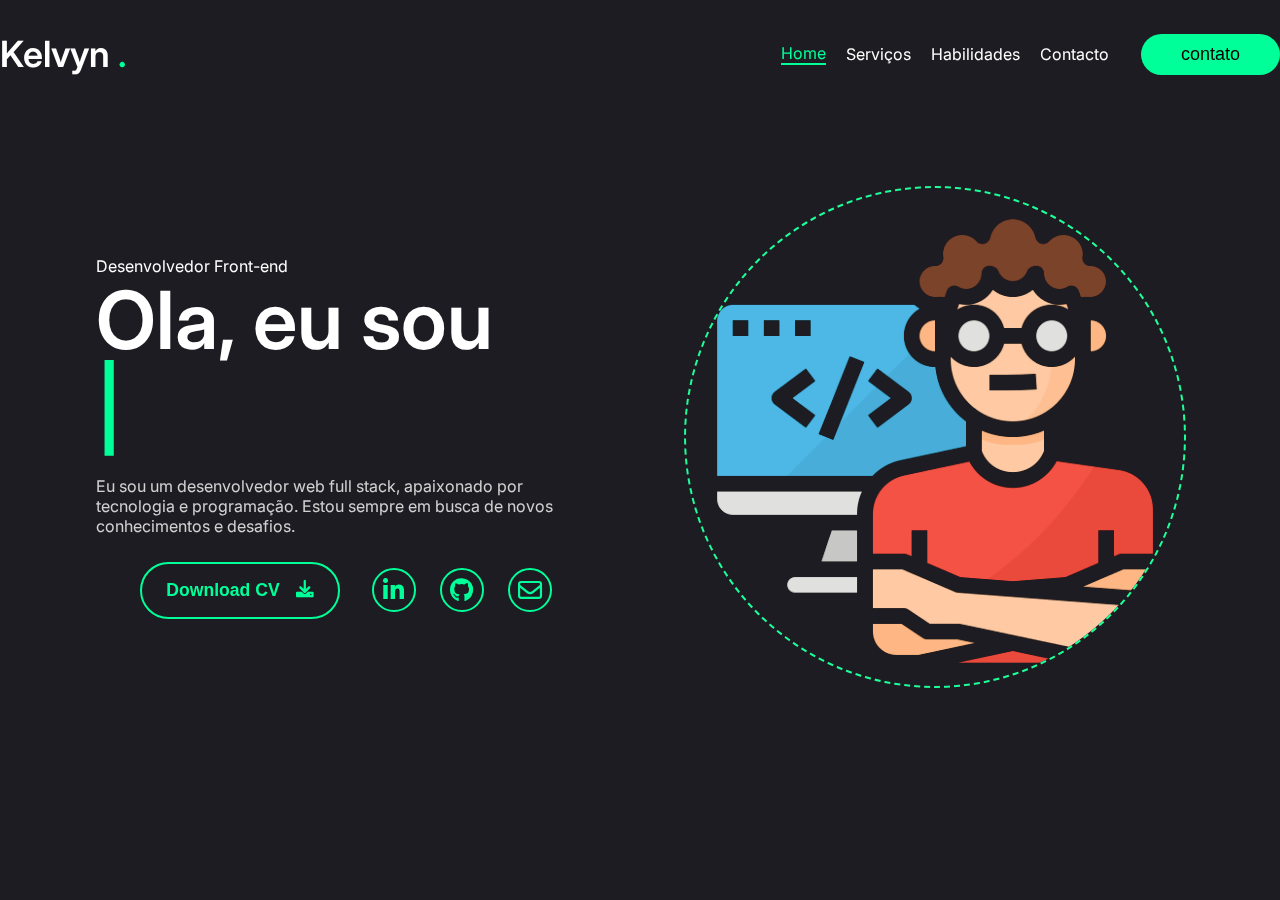
<file: index.html>
<!DOCTYPE html>
<html lang="pt-BR">

<head>
    <meta charset="UTF-8">
    <meta name="viewport" content="width=device-width, initial-scale=1.0">
    <link rel="stylesheet" href="https://cdnjs.cloudflare.com/ajax/libs/font-awesome/6.0.0-beta3/css/all.min.css">
    <link rel="stylesheet" href="styles/index.css">
    <title>Meu Portfolio | Home</title>
</head>

<body>
    <header>
        <div class="container-header">
            <div class="container-logo">
                <h1>Kelvyn <span>.</span></h1>
            </div>
            <div class="nav-desktop">
                <nav class="container-nav">
                    <ul>
                        <li><a href="/">Home</a></li>
                        <li><a href="/services.html">Serviços</a></li>
                        <li><a href="/habilidades.html">Habilidades</a></li>
                        <li><a href="/contact.html">Contacto</a></li>
                    </ul>
                </nav>
                <div class="btn-contato">
                    <a href="contact.html"><button>contato</button></a>
                </div>
            </div>
            <div class="nav-mobile">
                <button class="menu-toggle" aria-label="Abrir menu">
                    <i class="fas fa-bars"></i>
                </button>
                <nav class="mobile-nav">
                    <button class="menu-close" aria-label="Fechar menu">
                        <i class="fas fa-times"></i>
                    </button>
                    <ul>
                        <li><a href="/">Home</a></li>
                        <li><a href="/services.html">Serviços</a></li>
                        <li><a href="/habilidades.html">Habilidades</a></li>
                        <li><a href="/contact.html">Contacto</a></li>
                    </ul>
                </nav>
            </div>

        </div>
    </header>
    <main>
        <section class="container-section-main">
            <div class="content-main">
                <span>Desenvolvedor Front-end</span>
                <h1 class="h1">Ola, eu sou <br /><span id="typedText"></span><span class="typing-animation"></span></h1>
                <p>Eu sou um desenvolvedor web full stack, apaixonado por tecnologia e programação. Estou sempre em
                    busca de novos conhecimentos e desafios.</p>
                <div class="content-links">
                    <button class="btn-download">Download CV <i class="fas fa-download"></i></button>
                    <div class="content-social-links">
                        <a href="https://www.linkedin.com/in/kelvynreis/" target="_blank"><i
                                class="fab fa-linkedin-in"></i></a>
                        <a href="https://github.com/KelvynReis"><i class="fab fa-github" target="_blank"></i></a>
                        <a href="mailto:kelvyn2reis@gmail.com"><i class="far fa-envelope" target="_blank"></i></a>
                    </div>
                </div>
            </div>
            </div>
            <div class="container-img">
                <div class="content-img-hero">
                    <div class="circle-animation">
                        <img src="/assets/hero.png" alt="Imagem de um desenvolvedor">
                    </div>
                </div>
            </div>
        </section>
    </main>
    <script module src="/js/index.js"></script>
</body>

</html>
</file>
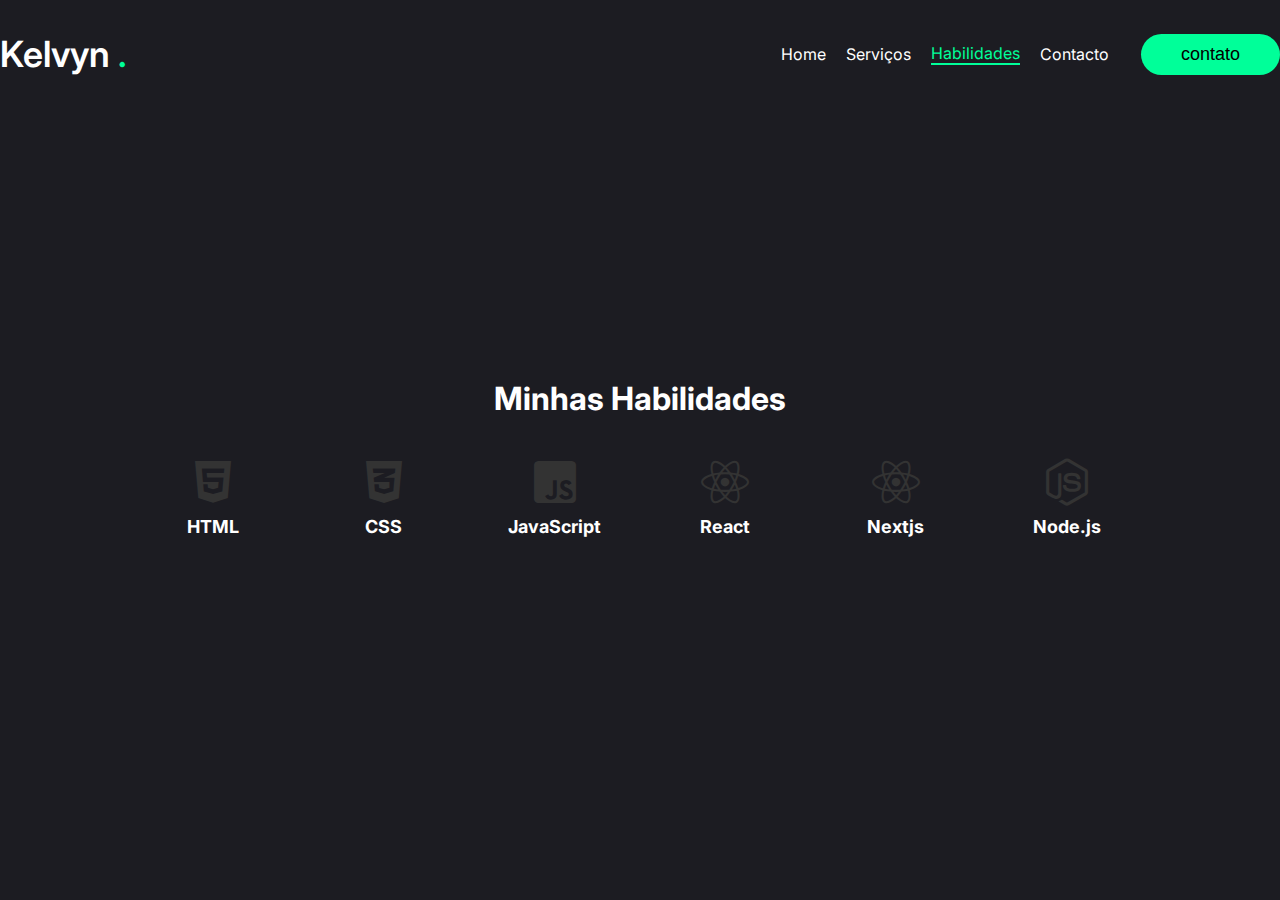
<file: habilidades.html>
<!DOCTYPE html>
<html lang="en">

<head>
    <meta charset="UTF-8">
    <meta name="viewport" content="width=device-width, initial-scale=1.0">
    <title>Meu Portfolio | Skills</title>
    <link rel="stylesheet" href="https://cdnjs.cloudflare.com/ajax/libs/font-awesome/6.0.0-beta3/css/all.min.css">
    <link rel="stylesheet" href="styles/skills.css">
</head>

<body>
    <header>
        <div class="container-header">
            <div class="container-logo">
                <h1>Kelvyn <span>.</span></h1>
            </div>
            <div class="nav-desktop">
                <nav class="container-nav">
                    <ul>
                        <li><a href="/">Home</a></li>
                        <li><a href="/services.html">Serviços</a></li>
                        <li><a href="/habilidades.html">Habilidades</a></li>
                        <li><a href="/contact.html">Contacto</a></li>
                    </ul>
                </nav>
                <div class="btn-contato">
                    <a href="contact.html"><button>contato</button></a>
                </div>
            </div>
            <div class="nav-mobile">
                <button class="menu-toggle" aria-label="Abrir menu">
                    <i class="fas fa-bars"></i>
                </button>
                <nav class="mobile-nav">
                    <button class="menu-close" aria-label="Fechar menu">
                        <i class="fas fa-times"></i>
                    </button>
                    <ul>
                        <li><a href="/">Home</a></li>
                        <li><a href="/services.html">Serviços</a></li>
                        <li><a href="/habilidades.html">Habilidades</a></li>
                        <li><a href="/contact.html">Contacto</a></li>
                    </ul>
                </nav>
            </div>
        </div>
    </header>
    <main>
        <section class="skills-section">
            <div class="container-skills">
                <h2>Minhas Habilidades</h2>
                <div class="skills-list">
                    <div class="skill html">
                        <i class="fab fa-html5"></i>
                        <h3>HTML</h3>
                    </div>
                    <div class="skill css">
                        <i class="fab fa-css3-alt"></i>
                        <h3>CSS</h3>
                    </div>
                    <div class="skill javascript">
                        <i class="fab fa-js-square"></i>
                        <h3>JavaScript</h3>
                    </div>
                    <div class="skill react">
                        <i class="fab fa-react"></i>
                        <h3>React</h3>
                    </div>
                    <div class="skill react">
                        <i class="fab fa-react"></i>
                        <h3>Nextjs</h3>
                    </div>
                    <div class="skill nodejs">
                        <i class="fab fa-node-js"></i>
                        <h3>Node.js</h3>
                    </div>
                </div>
            </div>
        </section>
    </main>

    <script module src="/js/index.js"></script>
</body>

</html>
</file>
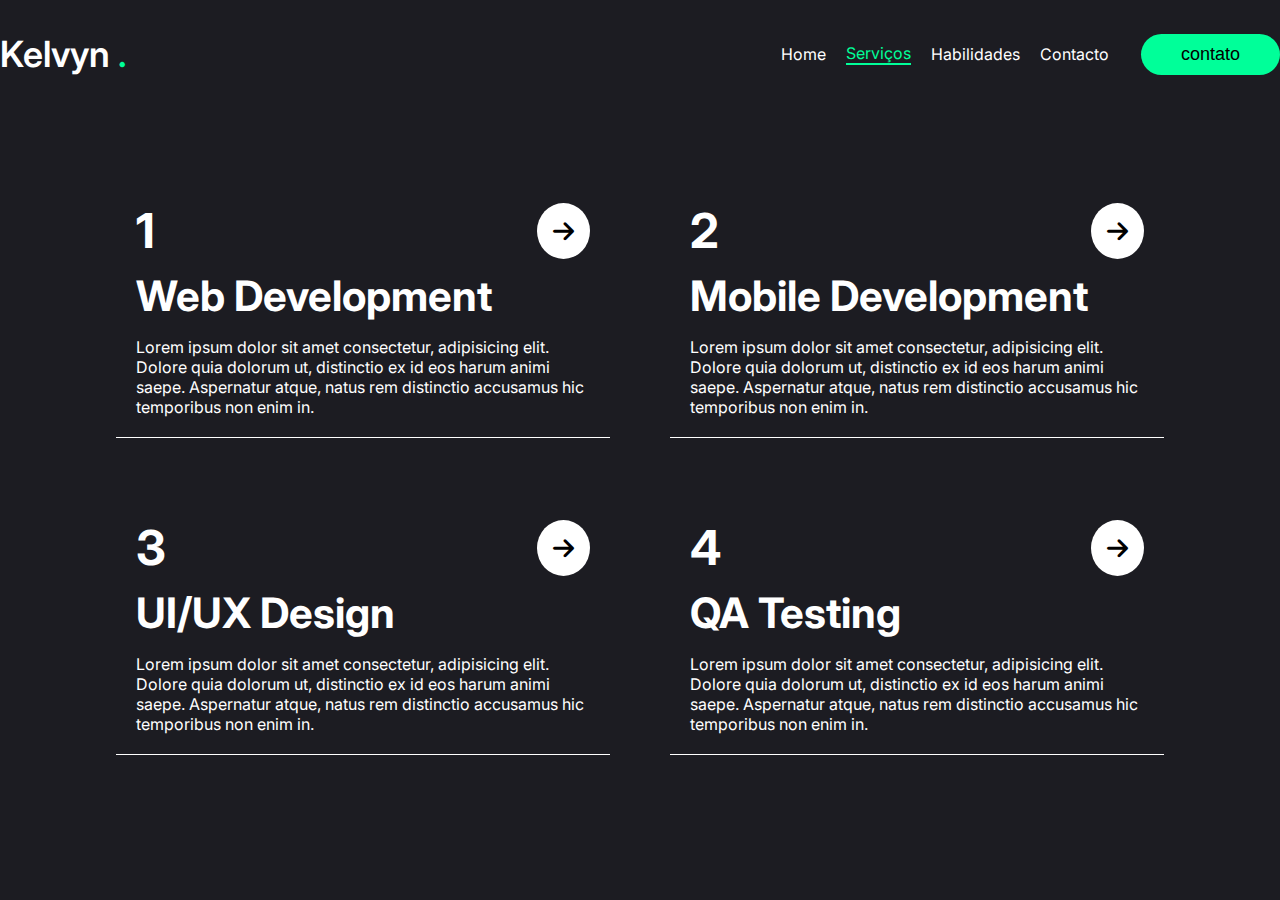
<file: services.html>
<!DOCTYPE html>
<html lang="pt-BR">

<head>
    <meta charset="UTF-8">
    <meta name="viewport" content="width=device-width, initial-scale=1.0">
    <title>Meu Portfolio | Service</title>
    <link rel="stylesheet" href="https://cdnjs.cloudflare.com/ajax/libs/font-awesome/6.0.0-beta3/css/all.min.css">
    <link rel="stylesheet" href="styles/service.css">
</head>

<body>
    <header>
        <div class="container-header">
            <div class="container-logo">
                <h1>Kelvyn <span>.</span></h1>
            </div>
            <div class="nav-desktop">
                <nav class="container-nav">
                    <ul>
                        <li><a href="/">Home</a></li>
                        <li><a href="/services.html">Serviços</a></li>
                        <li><a href="/habilidades.html">Habilidades</a></li>
                        <li><a href="/contact.html">Contacto</a></li>
                    </ul>
                </nav>
                <div class="btn-contato">
                    <a href="contact.html"><button>contato</button></a>
                </div>
            </div>
            <div class="nav-mobile">
                <button class="menu-toggle" aria-label="Abrir menu">
                    <i class="fas fa-bars"></i>
                </button>
                <nav class="mobile-nav">
                    <button class="menu-close" aria-label="Fechar menu">
                        <i class="fas fa-times"></i>
                    </button>
                    <ul>
                        <li><a href="/">Home</a></li>
                        <li><a href="/services.html">Serviços</a></li>
                        <li><a href="/habilidades.html">Habilidades</a></li>
                        <li><a href="/contact.html">Contacto</a></li>
                    </ul>
                </nav>
            </div>

        </div>
    </header>

    <main>
        <section class="container-section-services">
            <div class="content-container"></div>
        </section>
    </main>

    <script module src="/js/index.js"></script>
    <script module src="js/service.js"></script>
</body>

</html>
</file>
<file: styles/index.css>
@import url(global.css);
@import url(header.css);

main {
    width: 100%;
    max-width: 1440px;
    margin: 0 auto;
    display: flex;
    flex-direction: column;
    justify-content: center;
    padding: .5rem 0;

    @media (min-width: 768px) {
        padding: 3rem 0;
    }
}

main .container-section-main {
    width: 100%;
    display: flex;
    flex-direction: column-reverse;
    align-items: center;
    justify-content: space-between;
    padding: 0rem 1.5rem;
    flex-wrap: wrap;
    gap: 1.5rem;


    @media (min-width: 768px) {
        padding: 2rem 6rem;
        flex-direction: row;
        gap: 0;
    }
}

.typing-animation::after {
    content: "|";
    animation: blink-caret 0.75s infinite alternate;
}

@keyframes blink-caret {

    from,
    to {
        opacity: 0;
    }

    50% {
        opacity: 1;
    }
}

main section .content-main {
    text-align: center;


    @media (min-width: 768px) {
        text-align: left;
    }

    & h1 {
        margin-bottom: 1.5rem;

        & span {
            color: var(--text-secondary);
        }
    }

    & p {
        max-width: 500px;
        margin-bottom: 1.625rem;
        opacity: 0.8;
    }
}

main section .content-links {
    display: flex;
    flex-direction: column;
    align-items: center;
    justify-content: center;
    gap: 2rem;

    @media (min-width: 768px) {
        flex-direction: row;
    }
}

main section .btn-download {
    display: flex;
    gap: 1rem;
    padding: 1rem 1.5rem;
    border: #00ff99 solid 2px;
    border-radius: 30px;
    background-color: var(--bg-primary);
    color: var(--text-secondary);
    font-weight: 600;
    font-size: 1.1rem;
    cursor: pointer;
    transition: background-color 0.3s ease-in-out;


    &:hover {
        background-color: var(--text-secondary);
        color: var(--bg-primary);
    }
}

main section .content-social-links {
    margin-bottom: 2rem;
    display: flex;
    gap: 1.5rem;

    @media (min-width: 768px) {
        margin-bottom: 0;
    }

    & a {
        color: var(--text-secondary);
        font-size: 1.5rem;
        transition: color 0.3s ease-in-out;
        border: 2px solid var(--text-secondary);
        border-radius: 50%;
        width: 2.75rem;
        height: 2.75rem;
        display: flex;
        align-items: center;
        justify-content: center;
        text-decoration: none;
        transition: color 0.3s ease-in-out;

        &:hover {
            color: var(--text-primary);
            border-color: var(--text-primary);
        }
    }
}

main section .container-img {
    width: 100%;
    position: relative;
    width: 298px;
    height: 298px;

    @media (min-width: 768px) {
        width: 498px;
        height: 498px;
    }
}

main section .content-img-hero {
    mix-blend-mode: lighten;

    @media (min-width: 768px) {
        width: 498px;
        height: 498px;
    }

    & img {
        width: 100%;
        height: 100%;
        object-fit: contain;
        border-radius: 50%;

    }

}

/* Animation custom */

.circle-animation {
    position: relative;
    width: 100%;
    height: 100%;
    display: flex;
    justify-content: center;
    align-items: center;
}

.circle-animation::before {
    content: '';
    position: absolute;
    width: 100%;
    height: 100%;
    border: 2px dashed var(--text-secondary);
    border-radius: 50%;
    animation: rotate 20s linear infinite;
}

@keyframes rotate {
    0% {
        transform: rotate(0deg);
    }

    100% {
        transform: rotate(360deg);
    }
}
</file>
<file: styles/skills.css>
@import url(global.css);
@import url(header.css);

main {
    min-height: 80vh;
    display: flex;
    flex-direction: column;
    justify-content: center;
    padding: 3rem 0;

    @media (min-width: 768px) {
        padding: 0;
    }
}

.skills-section {
    padding: 3.125rem 0;
}

.container-skills {
    width: 80%;
    margin: 0 auto;
    text-align: center;
}

.skills-section h2 {
    margin-bottom: 2.5rem;
    font-size: 2rem;
    color: var(--primary-color);
}

.skills-list {
    display: flex;
    justify-content: space-around;
    flex-wrap: wrap;
}

.skill {
    width: 9.375rem;
    text-align: center;
    margin-bottom: 1.25rem;
    ;
    transition: transform 0.3s;
}

.skill i {
    font-size: 3rem;
    color: #333;
}

.skill h3 {
    margin-top: 10px;
    font-size: 18px;
    color: var(--primary-color);
}

.skill:hover {
    transform: scale(1.1);

    &:hover {
        color: var(--text-secondary);
    }
}

.skill.html:hover i {
    color: #e34c26;
}

.skill.css:hover i {
    color: #264de4;
}

.skill.javascript:hover i {
    color: #f0db4f;
}

.skill.react:hover i {
    color: #61dbfb;
}

.skill.nodejs:hover i {
    color: #68a063;
}



.skill h3 {
    margin-top: 0.625rem;
    font-size: 1.125rem;
    color: var(--primary-color);
}
</file>
<file: styles/service.css>
@import url(global.css);
@import url(header.css);


main {
    min-height: 80vh;
    display: flex;
    flex-direction: column;
    justify-content: center;
    padding: 3rem 0;

    @media (min-width: 768px) {
        padding: 0;
    }
}

main .container-section-services {
    width: 100%;
    margin: 0 auto;
    display: flex;
    flex-direction: column-reverse;
    align-items: center;
    justify-content: space-between;
    padding: 0rem 1.5rem;
    flex-wrap: wrap;
    gap: 1.5rem;


    @media (min-width: 768px) {
        padding: 2rem 6rem;
        flex-direction: row;
        gap: 0;
    }
}

.content-container {
    width: 100%;
    display: grid;
    grid-template-columns: 1fr;
    gap: 2rem;
    padding: 20px;
    justify-content: center;

    @media (min-width: 768px) {
        grid-template-columns: 1fr 1fr;
        gap: 3.75rem;
    }
}

.service-card {
    border-bottom: 1px solid white;
    padding: 20px;
    width: 100%;
    transition: transform 0.5s, box-shadow 0.3s;
}

.service-card:hover {
    transform: translateY(-5px);
    box-shadow: 0 8px 16px rgba(0, 0, 0, 0.2);

    & .service-id {
        color: var(--text-secondary);
    }

    & .service-header i {
        background-color: var(--text-secondary);
        color: var(--bg-primary);
    }

    & .service-content h3 {
        color: var(--text-secondary);
    }

}

.service-header {
    display: flex;
    justify-content: space-between;
    align-items: center;
    margin-bottom: 10px;
}

.text-outline {
    -webkit-text-stroke: 1px var(--color-primary);
}

.text-outline:hover {
    -webkit-text-stroke: 1px var(--color-secondary);
}

.service-id {
    font-size: 3rem;
    font-weight: bold;
    color: var(--color-primary);
}

.service-id:hover {
    color: var(--color-secondary);
}

.service-header i {
    padding: 1rem;
    background-color: white;
    border-radius: 50%;
    font-size: 24px;
    color: black
}

.service-content {
    display: flex;
    flex-direction: column;
    gap: 1rem;

}

.service-content h3 {
    font-size: 1.625rem;
    color: var(--color-primary);

    @media (min-width: 768px) {
        font-size: 2.625rem;
    }
}

.service-content p {
    font-size: 1;
    color: var(--color-primary);
}
</file>
